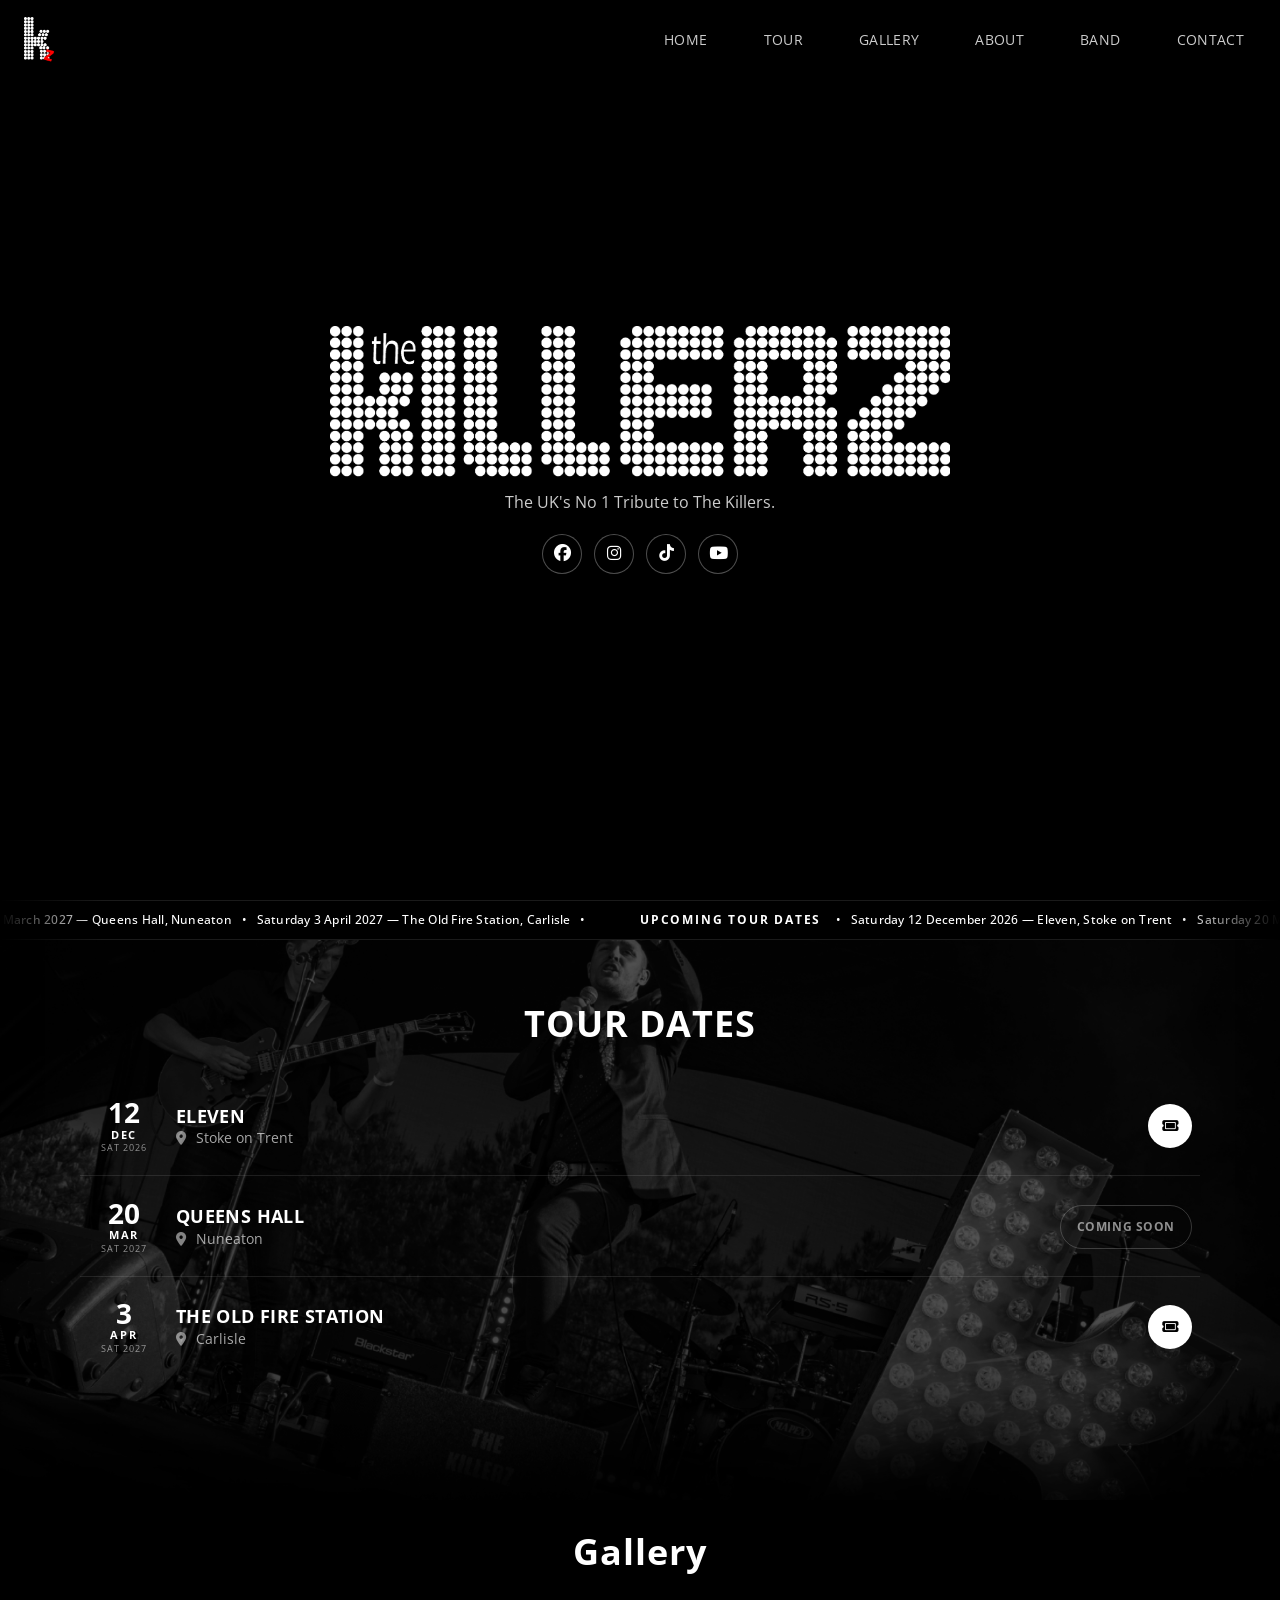
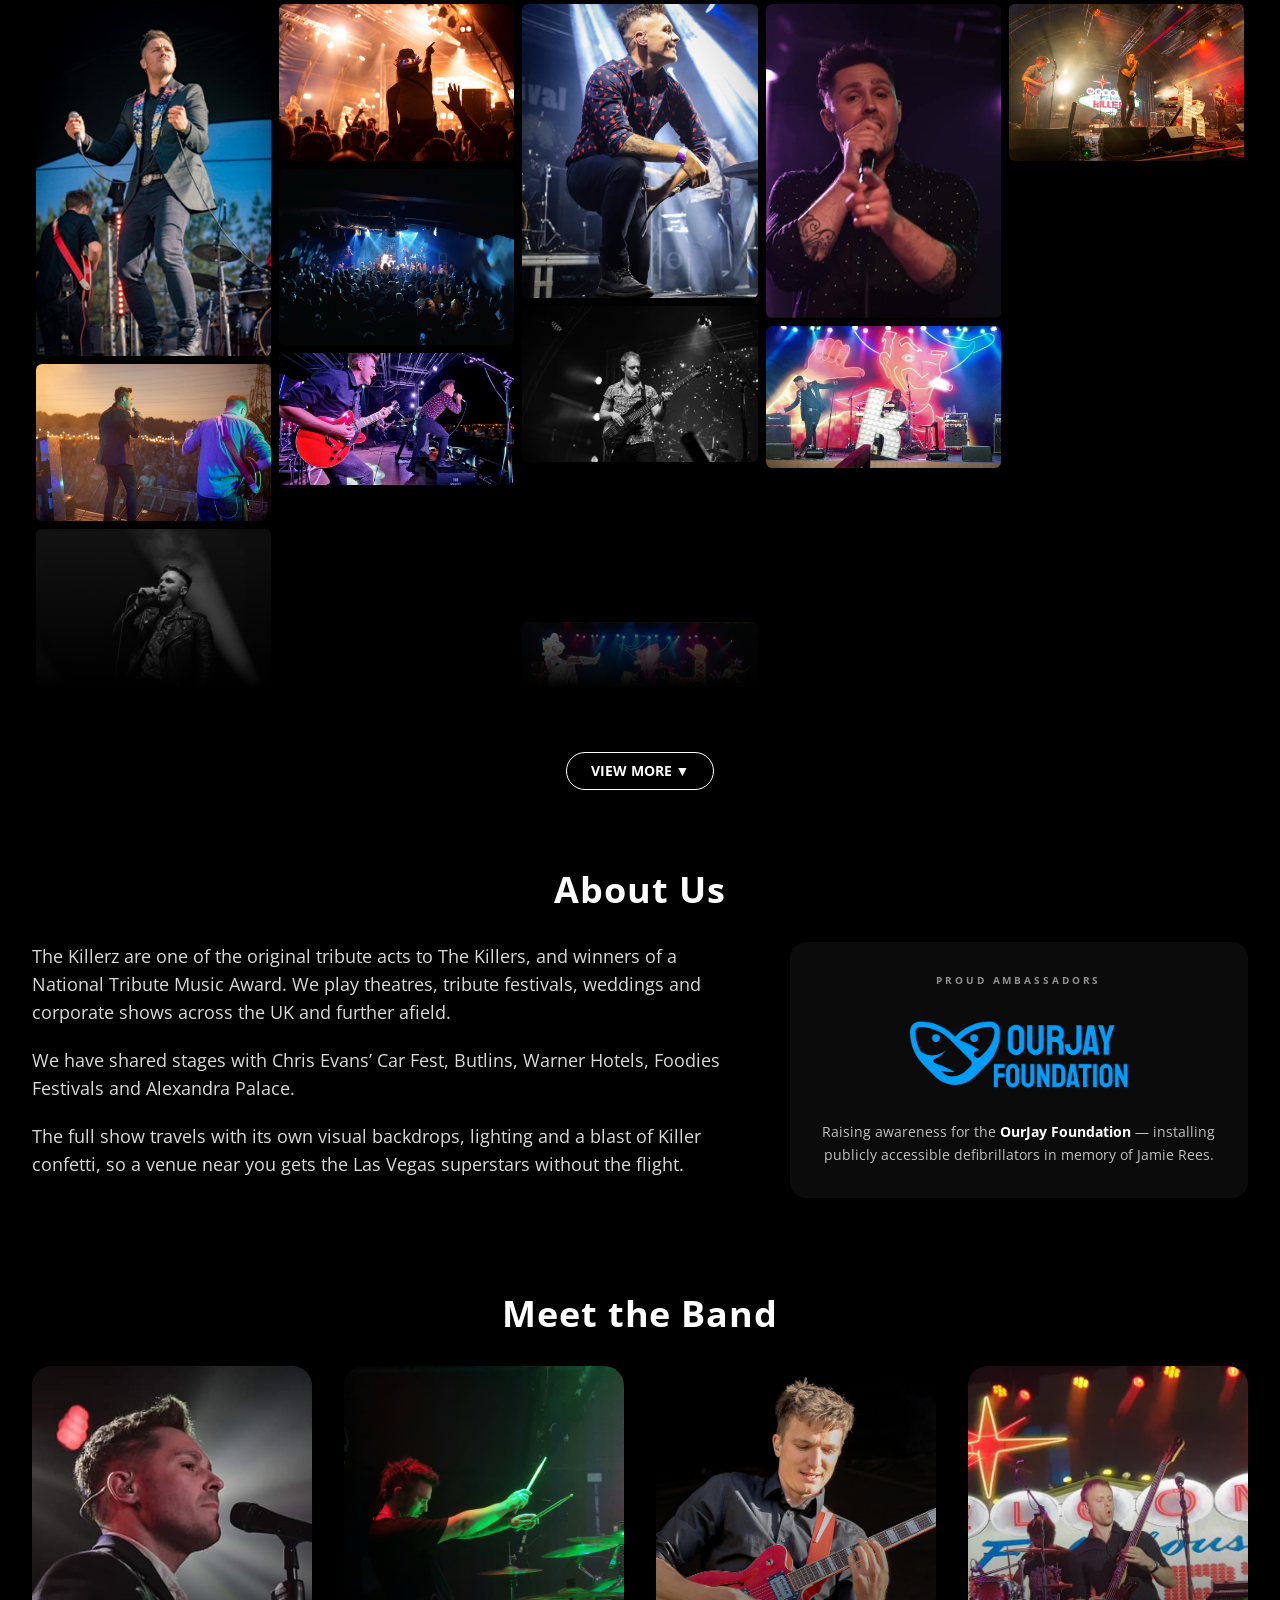
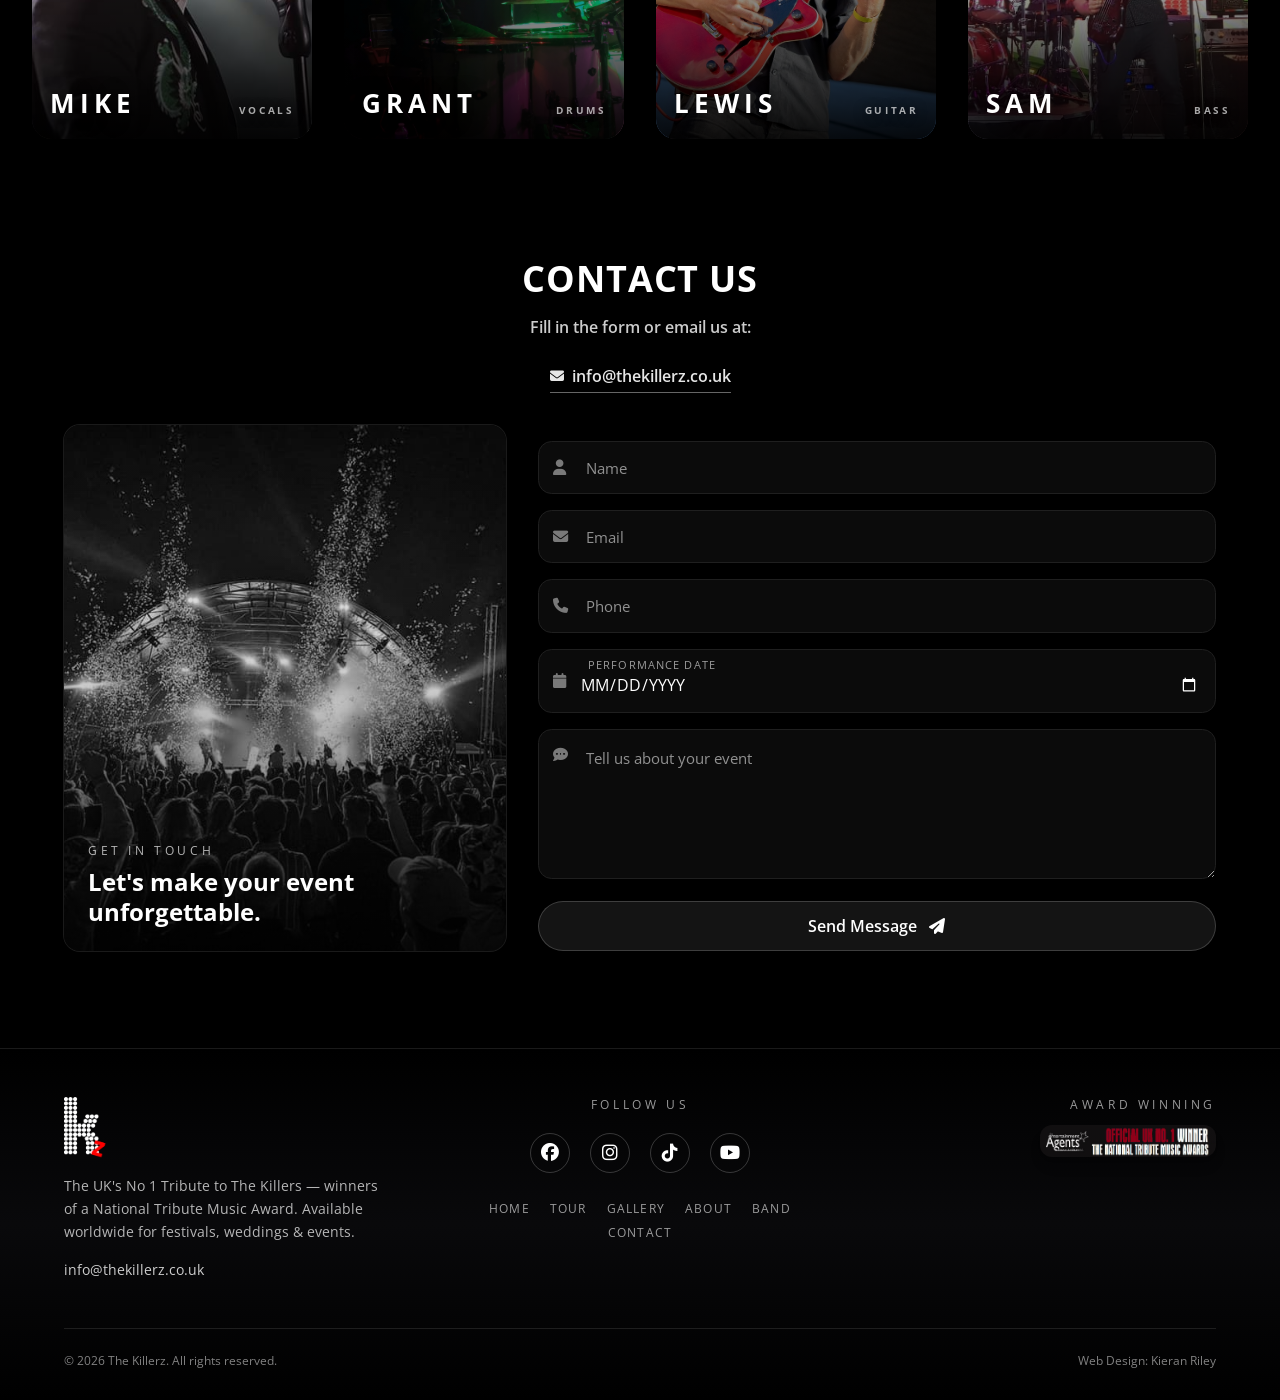
<file: index.html>
<!DOCTYPE html>
<html lang="en">
    <head>
        <meta charset="utf-8">
        <meta http-equiv="X-UA-Compatible" content="IE=edge,chrome=1">
        <title>The Killerz - The UK's No 1 Tribute to The Killers</title>
        <meta name="robots" content="index"/>
        <meta name="viewport" content="width=device-width, initial-scale=1.0">
        <meta name="description" content="The Killerz - The UK's No 1 Tribute to The Killers" />
        <meta name="keywords" content="killerz, killers, thekillerz, thekillers, kopycat, kopycats, the kopycat killers, kopycat killers, fillers, the fillers, tribute, killers tribute, tribute band, the killerz, copycat, killers band, function band, wedding band, festival, for hire, tribute band uk, uk band, fake festival, tribfest, top tribute bands, fillers band, tribute singers, party band, world leading, tour, upcoming dates, gigs, agency band, hire, band hire, band promo, promo video, tribute acts management, the victims, victims" />
        <meta name="author" content="The Killerz - The UK's No 1 Tribute to The Killers" />
        <link rel="canonical" href="https://www.thekillerz.co.uk/" />

        <meta property="og:type" content="website" />
        <meta property="og:site_name" content="The Killerz" />
        <meta property="og:title" content="The Killerz - The UK's No 1 Tribute to The Killers" />
        <meta property="og:description" content="Award-winning tribute to The Killers. See upcoming tour dates and book the band for festivals, weddings and events." />
        <meta property="og:url" content="https://www.thekillerz.co.uk/" />
        <meta property="og:image" content="https://www.thekillerz.co.uk/images/band-shot.jpg" />
        <meta property="og:image:alt" content="The Killerz on stage" />
        <meta name="twitter:card" content="summary_large_image" />

        <link rel="shortcut icon" href="images/kz.ico">
        <link rel="stylesheet" href="https://fonts.googleapis.com/css2?family=Open+Sans:wght@300;400;600;700&display=swap">
        <link rel="stylesheet" href="https://cdnjs.cloudflare.com/ajax/libs/font-awesome/6.5.0/css/all.min.css">
        <link rel="stylesheet" type="text/css" href="tailwind.css?v=20260802" />
        <link rel="stylesheet" type="text/css" href="style.css?v=20260802" />
    </head>
    <body class="bg-black text-white font-sans antialiased overflow-x-hidden">

        <header class="header fixed top-0 left-0 w-full z-[999] transition-colors duration-700">
            <div class="max-w-7xl mx-auto px-4 sm:px-6 h-16 md:h-20 flex items-center">
                <nav class="nav flex items-center justify-between w-full">
                    <a href="index.html" class="logo flex items-center">
                        <img src="images/logo-z.png" alt="The Killerz - The UK's No 1 Tribute to The Killers" class="w-8 h-auto">
                    </a>

                    <button type="button" class="span lg:hidden text-white text-3xl relative z-[1500]" aria-label="Open menu" aria-expanded="false" aria-controls="nav-list">
                        <i class="fa fa-bars"></i>
                        <i class="fa fa-times"></i>
                    </button>

                    <ul id="nav-list" class="nav-list fixed top-0 left-0 w-full h-screen bg-black flex flex-col items-center justify-center z-[1400] lg:static lg:flex-row lg:items-center lg:justify-end lg:gap-8 lg:h-auto lg:w-auto lg:bg-transparent lg:translate-x-0 lg:opacity-100">
                        <li class="nav-item">
                            <a href="#home" class="nav-link block uppercase tracking-widest font-bold text-2xl lg:text-sm lg:font-normal lg:tracking-wide px-3 py-2 text-white/80 hover:text-white transition-colors">HOME</a>
                        </li>
                        <li class="nav-item">
                            <a href="#tour" class="nav-link block uppercase tracking-widest font-bold text-2xl lg:text-sm lg:font-normal lg:tracking-wide px-3 py-2 text-white/80 hover:text-white transition-colors">TOUR</a>
                        </li>
                        <li class="nav-item">
                            <a href="#gallery" class="nav-link block uppercase tracking-widest font-bold text-2xl lg:text-sm lg:font-normal lg:tracking-wide px-3 py-2 text-white/80 hover:text-white transition-colors">GALLERY</a>
                        </li>
                        <li class="nav-item">
                            <a href="#about" class="nav-link block uppercase tracking-widest font-bold text-2xl lg:text-sm lg:font-normal lg:tracking-wide px-3 py-2 text-white/80 hover:text-white transition-colors">ABOUT</a>
                        </li>
                        <li class="nav-item">
                            <a href="#band" class="nav-link block uppercase tracking-widest font-bold text-2xl lg:text-sm lg:font-normal lg:tracking-wide px-3 py-2 text-white/80 hover:text-white transition-colors">BAND</a>
                        </li>
                        <li class="nav-item">
                            <a href="#contact" class="nav-link block uppercase tracking-widest font-bold text-2xl lg:text-sm lg:font-normal lg:tracking-wide px-3 py-2 text-white/80 hover:text-white transition-colors">CONTACT</a>
                        </li>
                    </ul>
                </nav>
            </div>
        </header>

        <main id="home">
            <ul class="slideshow">
                <li></li>
                <li></li>
                <li></li>
                <li></li>
                <li></li>
                <li></li>
                <li></li>
                <li></li>
            </ul>

            <section class="hero relative w-full h-screen flex flex-col items-center justify-center text-center z-0 overflow-hidden">
                <div class="hero-overlay absolute inset-0 z-[1]"></div>

                <div class="max-w-7xl mx-auto px-4 sm:px-6 w-full relative z-[2]">
                    <div class="main-heading mx-auto w-full">
                        <img id="logo" src="images/Killerz logo Backdrop Banner 1.png"
                            alt="The Killerz - The UK's No 1 Tribute to The Killers"
                            class="max-w-[620px] w-full h-auto mx-auto">
                        <h1 hidden>The Killerz - The UK's No 1 Tribute to The Killers</h1>
                    </div>
                    <p class="hero-tagline text-xs sm:text-sm md:text-base text-white/80 mt-3 max-w-2xl mx-auto">
                        The UK's No 1 Tribute to The Killers.
                    </p>

                    <div class="hero-socials flex justify-center gap-3 mt-5">
                        <a href="https://www.facebook.com/killerstribute/" target="_blank" aria-label="Facebook" class="hero-social">
                            <i class="fa-brands fa-facebook" aria-hidden="true"></i>
                        </a>
                        <a href="https://www.instagram.com/killerstribute/" target="_blank" aria-label="Instagram" class="hero-social">
                            <i class="fa-brands fa-instagram" aria-hidden="true"></i>
                        </a>
                        <a href="https://www.tiktok.com/@killerstribute" target="_blank" aria-label="TikTok" class="hero-social">
                            <i class="fa-brands fa-tiktok" aria-hidden="true"></i>
                        </a>
                        <a href="https://www.youtube.com/channel/UCoEnQkjtg8qYyPMfEy3j0LQ" target="_blank" aria-label="YouTube" class="hero-social">
                            <i class="fa-brands fa-youtube" aria-hidden="true"></i>
                        </a>
                    </div>
                </div>

            </section>

            <section class="marquee bg-black text-white text-xs border-y border-white/10 sticky top-16 md:top-20 z-[109] overflow-hidden flex items-center justify-center h-10" id="marquee">
                <div class="marquee-track">
                    <div class="marquee-content" id="marquee-text"></div>
                    <div class="marquee-content" id="marquee-text-clone" aria-hidden="true"></div>
                </div>
            </section>

            <section class="section-tour reveal relative w-full py-12 md:py-16 text-center" id="tour">
                <div class="container-tour relative z-10 max-w-[150rem] w-full md:w-[95%] mx-auto px-4">
                    <h2 class="section-head reveal text-center mb-8">
                        <span class="heading block text-3xl md:text-4xl font-bold tracking-wide">TOUR DATES</span>
                    </h2>

                    <div class="gig-grid" id="gig-table"></div>
                </div>
            </section>

            <section class="section-gallery reveal w-full bg-black relative" id="gallery">
                <div class="gallery-clip relative">
                <div class="gallery w-[95%] mx-auto overflow-hidden" style="height: 820px;">
                    <h2 class="section-head reveal text-center mb-8 pt-8">
                        <span class="heading block text-3xl md:text-4xl font-bold tracking-wide">Gallery</span>
                    </h2>
                    <div class="row columns-2 sm:columns-3 lg:columns-4 xl:columns-5 gap-2 px-1">
                        <a class="example-image-link block mb-2 break-inside-avoid" href="images/JCP01188.png" data-lightbox="gallery-set" data-title="<a href='https://www.jamieparrphotography.com/' target='_blank'> Jamie Parr Photography</a>">
                            <img class="gall-img w-full rounded-md" src="images/thumbs/JCP01188.jpg" alt="The Killerz - The UK's No 1 Tribute to The Killers" loading="lazy" decoding="async">
                        </a>
                        <a class="example-image-link block mb-2 break-inside-avoid" href="images/m+l.jpg" data-lightbox="gallery-set" data-title="The Killerz - The UK's No 1 Tribute to The Killers">
                            <img class="gall-img w-full rounded-md" src="images/thumbs/m+l.jpg" alt="The Killerz - The UK's No 1 Tribute to The Killers" loading="lazy" decoding="async">
                        </a>
                        <a class="example-image-link block mb-2 break-inside-avoid" href="images/mike (1).jpg" data-lightbox="gallery-set" data-title="The Killerz - The UK's No 1 Tribute to The Killers">
                            <img class="gall-img w-full rounded-md" src="images/thumbs/mike (1).jpg" alt="The Killerz - The UK's No 1 Tribute to The Killers" loading="lazy" decoding="async">
                        </a>
                        <a class="example-image-link block mb-2 break-inside-avoid" href="images/Killerz - Matt Higgs-4897.jpg" data-lightbox="gallery-set" data-title="<a href='https://www.matthiggsphotography.co.uk' target='_blank'>Matt Higgs Photography</a>">
                            <img class="gall-img w-full rounded-md" src="images/thumbs/Killerz - Matt Higgs-4897.jpg" alt="The Killerz - The UK's No 1 Tribute to The Killers" loading="lazy" decoding="async">
                        </a>
                        <a class="example-image-link block mb-2 break-inside-avoid" href="images/sam-lewis.jpg" data-lightbox="gallery-set" data-title="The Killerz - The UK's No 1 Tribute to The Killers">
                            <img class="gall-img w-full rounded-md" src="images/thumbs/sam-lewis.jpg" alt="The Killerz - The UK's No 1 Tribute to The Killers" loading="lazy" decoding="async">
                        </a>
                        <a class="example-image-link block mb-2 break-inside-avoid" href="images/las vegas.jpg" data-lightbox="gallery-set" data-title="The Killerz - The UK's No 1 Tribute to The Killers">
                            <img class="gall-img w-full rounded-md" src="images/thumbs/las vegas.jpg" alt="The Killerz - The UK's No 1 Tribute to The Killers" loading="lazy" decoding="async">
                        </a>
                        <a class="example-image-link block mb-2 break-inside-avoid" href="images/mike3.jpg" data-lightbox="gallery-set" data-title="The Killerz - The UK's No 1 Tribute to The Killers">
                            <img class="gall-img w-full rounded-md" src="images/thumbs/mike3.jpg" alt="The Killerz - The UK's No 1 Tribute to The Killers" loading="lazy" decoding="async">
                        </a>
                        <a class="example-image-link block mb-2 break-inside-avoid" href="images/JCP01027.jpg" data-lightbox="gallery-set" data-title="<a href='https://www.jamieparrphotography.com/' target='_blank'> Jamie Parr Photography</a>">
                            <img class="gall-img w-full rounded-md" src="images/thumbs/JCP01027.jpg" alt="The Killerz - The UK's No 1 Tribute to The Killers" loading="lazy" decoding="async">
                        </a>
                        <a class="example-image-link block mb-2 break-inside-avoid" href="images/dan.jpg" data-lightbox="gallery-set" data-title="The Killerz - The UK's No 1 Tribute to The Killers">
                            <img class="gall-img w-full rounded-md" src="images/thumbs/dan.jpg" alt="The Killerz - The UK's No 1 Tribute to The Killers" loading="lazy" decoding="async">
                        </a>
                        <a class="example-image-link block mb-2 break-inside-avoid" href="images/crowd-shot.jpg" data-lightbox="gallery-set" data-title="<a href='https://www.matthiggsphotography.co.uk' target='_blank'>Matt Higgs Photography</a>">
                            <img class="gall-img w-full rounded-md" src="images/thumbs/crowd-shot.jpg" alt="The Killerz - The UK's No 1 Tribute to The Killers" loading="lazy" decoding="async">
                        </a>
                        <a class="example-image-link block mb-2 break-inside-avoid" href="images/queenshall.jpg" data-lightbox="gallery-set" data-title="The Killerz - The UK's No 1 Tribute to The Killers">
                            <img class="gall-img w-full rounded-md" src="images/thumbs/queenshall.jpg" alt="The Killerz - The UK's No 1 Tribute to The Killers" loading="lazy" decoding="async">
                        </a>
                        <a class="example-image-link block mb-2 break-inside-avoid" href="images/mike+lewis.jpg" data-lightbox="gallery-set" data-title="The Killerz - The UK's No 1 Tribute to The Killers">
                            <img class="gall-img w-full rounded-md" src="images/thumbs/mike+lewis.jpg" alt="The Killerz - The UK's No 1 Tribute to The Killers" loading="lazy" decoding="async">
                        </a>
                        <a class="example-image-link block mb-2 break-inside-avoid" href="images/confetti-todd.jpg" data-lightbox="gallery-set" data-title="The Killerz - The UK's No 1 Tribute to The Killers">
                            <img class="gall-img w-full rounded-md" src="images/thumbs/confetti-todd.jpg" alt="The Killerz - The UK's No 1 Tribute to The Killers" loading="lazy" decoding="async">
                        </a>
                        <a class="example-image-link block mb-2 break-inside-avoid" href="images/sam2.jpg" data-lightbox="gallery-set" data-title="The Killerz - The UK's No 1 Tribute to The Killers">
                            <img class="gall-img w-full rounded-md" src="images/thumbs/sam2.jpg" alt="The Killerz - The UK's No 1 Tribute to The Killers" loading="lazy" decoding="async">
                        </a>
                        <a class="example-image-link block mb-2 break-inside-avoid" href="images/people.png" data-lightbox="gallery-set" data-title="The Killerz - The UK's No 1 Tribute to The Killers">
                            <img class="gall-img w-full rounded-md" src="images/thumbs/people.jpg" alt="The Killerz - The UK's No 1 Tribute to The Killers" loading="lazy" decoding="async">
                        </a>
                        <a class="example-image-link block mb-2 break-inside-avoid" href="images/mikefist.jpg" data-lightbox="gallery-set" data-title="The Killerz - The UK's No 1 Tribute to The Killers">
                            <img class="gall-img w-full rounded-md" src="images/thumbs/mikefist.jpg" alt="The Killerz - The UK's No 1 Tribute to The Killers" loading="lazy" decoding="async">
                        </a>
                        <a class="example-image-link block mb-2 break-inside-avoid" href="images/mike-crowd.jpg" data-lightbox="gallery-set" data-title="<a href='https://www.instagram.com/_biancavalentine/' target='_blank'>Bianca Valentine Photography</a>">
                            <img class="gall-img w-full rounded-md" src="images/thumbs/mike-crowd.jpg" alt="The Killerz - The UK's No 1 Tribute to The Killers" loading="lazy" decoding="async">
                        </a>
                        <a class="example-image-link block mb-2 break-inside-avoid" href="images/flamingo.jpg" data-lightbox="gallery-set" data-title="The Killerz - The UK's No 1 Tribute to The Killers">
                            <img class="gall-img w-full rounded-md" src="images/thumbs/flamingo.jpg" alt="The Killerz - The UK's No 1 Tribute to The Killers" loading="lazy" decoding="async">
                        </a>
                        <a class="example-image-link block mb-2 break-inside-avoid" href="images/mike.jpg" data-lightbox="gallery-set" data-title="The Killerz - The UK's No 1 Tribute to The Killers">
                            <img class="gall-img w-full rounded-md" src="images/thumbs/mike.jpg" alt="The Killerz - The UK's No 1 Tribute to The Killers" loading="lazy" decoding="async">
                        </a>
                        <a class="example-image-link block mb-2 break-inside-avoid" href="images/The_Killerz_BPhotography_July_2022-4.jpg" data-lightbox="gallery-set" data-title="<a href='https://www.instagram.com/_biancavalentine/' target='_blank'>Bianca Valentine Photography</a>">
                            <img class="gall-img w-full rounded-md" src="images/thumbs/The_Killerz_BPhotography_July_2022-4.jpg" alt="The Killerz - The UK's No 1 Tribute to The Killers" loading="lazy" decoding="async">
                        </a>
                        <a class="example-image-link block mb-2 break-inside-avoid" href="images/confett.jpg" data-lightbox="gallery-set" data-title="The Killerz - The UK's No 1 Tribute to The Killers">
                            <img class="gall-img w-full rounded-md" src="images/thumbs/confett.jpg" alt="The Killerz - The UK's No 1 Tribute to The Killers" loading="lazy" decoding="async">
                        </a>
                        <a class="example-image-link block mb-2 break-inside-avoid" href="images/studley2.jpg" data-lightbox="gallery-set" data-title="The Killerz - The UK's No 1 Tribute to The Killers">
                            <img class="gall-img w-full rounded-md" src="images/thumbs/studley2.jpg" alt="The Killerz - The UK's No 1 Tribute to The Killers" loading="lazy" decoding="async">
                        </a>
                        <a class="example-image-link block mb-2 break-inside-avoid" href="images/sam.jpg" data-lightbox="gallery-set" data-title="The Killerz - The UK's No 1 Tribute to The Killers">
                            <img class="gall-img w-full rounded-md" src="images/thumbs/sam.jpg" alt="The Killerz - The UK's No 1 Tribute to The Killers" loading="lazy" decoding="async">
                        </a>
                        <a class="example-image-link block mb-2 break-inside-avoid" href="images/Killerz - Matt Higgs-1118.jpg" data-lightbox="gallery-set" data-title="<a href='https://www.matthiggsphotography.co.uk' target='_blank'>Matt Higgs Photography</a>">
                            <img class="gall-img w-full rounded-md" src="images/thumbs/Killerz - Matt Higgs-1118.jpg" alt="The Killerz - The UK's No 1 Tribute to The Killers" loading="lazy" decoding="async">
                        </a>
                        <a class="example-image-link block mb-2 break-inside-avoid" href="images/JCP00982.png" data-lightbox="gallery-set" data-title="The Killerz - The UK's No 1 Tribute to The Killers">
                            <img class="gall-img w-full rounded-md" src="images/thumbs/JCP00982.jpg" alt="The Killerz - The UK's No 1 Tribute to The Killers" loading="lazy" decoding="async">
                        </a>
                        <a class="example-image-link block mb-2 break-inside-avoid" href="images/studley3.jpg" data-lightbox="gallery-set" data-title="The Killerz - The UK's No 1 Tribute to The Killers">
                            <img class="gall-img w-full rounded-md" src="images/thumbs/studley3.jpg" alt="The Killerz - The UK's No 1 Tribute to The Killers" loading="lazy" decoding="async">
                        </a>
                        <a class="example-image-link block mb-2 break-inside-avoid" href="images/wrexham.jpg" data-lightbox="gallery-set" data-title="The Killerz - The UK's No 1 Tribute to The Killers">
                            <img class="gall-img w-full rounded-md" src="images/thumbs/wrexham.jpg" alt="The Killerz - The UK's No 1 Tribute to The Killers" loading="lazy" decoding="async">
                        </a>
                        <a class="example-image-link block mb-2 break-inside-avoid" href="images/mike1.jpg" data-lightbox="gallery-set" data-title="The Killerz - The UK's No 1 Tribute to The Killers">
                            <img class="gall-img w-full rounded-md" src="images/thumbs/mike1.jpg" alt="The Killerz - The UK's No 1 Tribute to The Killers" loading="lazy" decoding="async">
                        </a>
                        <a class="example-image-link block mb-2 break-inside-avoid" href="images/man.jpg" data-lightbox="gallery-set" data-title="The Killerz - The UK's No 1 Tribute to The Killers">
                            <img class="gall-img w-full rounded-md" src="images/thumbs/man.jpg" alt="The Killerz - The UK's No 1 Tribute to The Killers" loading="lazy" decoding="async">
                        </a>
                        <a class="example-image-link block mb-2 break-inside-avoid" href="images/somerset.jpg" data-lightbox="gallery-set" data-title="The Killerz - The UK's No 1 Tribute to The Killers">
                            <img class="gall-img w-full rounded-md" src="images/thumbs/somerset.jpg" alt="The Killerz - The UK's No 1 Tribute to The Killers" loading="lazy" decoding="async">
                        </a>
                        <a class="example-image-link block mb-2 break-inside-avoid" href="images/lewis-guitar.jpg" data-lightbox="gallery-set" data-title="The Killerz - The UK's No 1 Tribute to The Killers">
                            <img class="gall-img w-full rounded-md" src="images/thumbs/lewis-guitar.jpg" alt="The Killerz - The UK's No 1 Tribute to The Killers" loading="lazy" decoding="async">
                        </a>
                        <a class="example-image-link block mb-2 break-inside-avoid" href="images/dan1.png" data-lightbox="gallery-set" data-title="The Killerz - The UK's No 1 Tribute to The Killers">
                            <img class="gall-img w-full rounded-md" src="images/thumbs/dan1.jpg" alt="The Killerz - The UK's No 1 Tribute to The Killers" loading="lazy" decoding="async">
                        </a>
                        <a class="example-image-link block mb-2 break-inside-avoid" href="images/sam3.jpg" data-lightbox="gallery-set" data-title="The Killerz - The UK's No 1 Tribute to The Killers">
                            <img class="gall-img w-full rounded-md" src="images/thumbs/sam3.jpg" alt="The Killerz - The UK's No 1 Tribute to The Killers" loading="lazy" decoding="async">
                        </a>
                        <a class="example-image-link block mb-2 break-inside-avoid" href="images/spaceman.jpg" data-lightbox="gallery-set" data-title="The Killerz - The UK's No 1 Tribute to The Killers">
                            <img class="gall-img w-full rounded-md" src="images/thumbs/spaceman.jpg" alt="The Killerz - The UK's No 1 Tribute to The Killers" loading="lazy" decoding="async">
                        </a>
                        <a class="example-image-link block mb-2 break-inside-avoid" href="images/confett2.jpg" data-lightbox="gallery-set" data-title="The Killerz - The UK's No 1 Tribute to The Killers">
                            <img class="gall-img w-full rounded-md" src="images/thumbs/confett2.jpg" alt="The Killerz - The UK's No 1 Tribute to The Killers" loading="lazy" decoding="async">
                        </a>
                        <a class="example-image-link block mb-2 break-inside-avoid" href="images/mike-spaceman2.jpg" data-lightbox="gallery-set" data-title="<a href='https://www.jamieparrphotography.com/' target='_blank'> Jamie Parr Photography</a>">
                            <img class="gall-img w-full rounded-md" src="images/thumbs/mike-spaceman2.jpg" alt="The Killerz - The UK's No 1 Tribute to The Killers" loading="lazy" decoding="async">
                        </a>
                        <a class="example-image-link block mb-2 break-inside-avoid" href="images/band-shot.jpg" data-lightbox="gallery-set" data-title="<a href='https://www.instagram.com/_biancavalentine/' target='_blank'>Bianca Valentine Photography</a>">
                            <img class="gall-img w-full rounded-md" src="images/thumbs/band-shot.jpg" alt="The Killerz - The UK's No 1 Tribute to The Killers" loading="lazy" decoding="async">
                        </a>
                        <a class="example-image-link block mb-2 break-inside-avoid" href="images/band-red.jpg" data-lightbox="gallery-set" data-title="The Killerz - The UK's No 1 Tribute to The Killers">
                            <img class="gall-img w-full rounded-md" src="images/thumbs/band-red.jpg" alt="The Killerz - The UK's No 1 Tribute to The Killers" loading="lazy" decoding="async">
                        </a>
                        <a class="example-image-link block mb-2 break-inside-avoid" href="images/band2.jpg" data-lightbox="gallery-set" data-title="The Killerz - The UK's No 1 Tribute to The Killers">
                            <img class="gall-img w-full rounded-md" src="images/thumbs/band2.jpg" alt="The Killerz - The UK's No 1 Tribute to The Killers" loading="lazy" decoding="async">
                        </a>
                        <a class="example-image-link block mb-2 break-inside-avoid" href="images/Grant.jpg" data-lightbox="gallery-set" data-title="The Killerz - The UK's No 1 Tribute to The Killers">
                            <img class="gall-img w-full rounded-md" src="images/thumbs/Grant.jpg" alt="The Killerz - The UK's No 1 Tribute to The Killers" loading="lazy" decoding="async">
                        </a>
                        <a class="example-image-link block mb-2 break-inside-avoid" href="images/carfest.jpg" data-lightbox="gallery-set" data-title="The Killerz - The UK's No 1 Tribute to The Killers">
                            <img class="gall-img w-full rounded-md" src="images/thumbs/carfest.jpg" alt="The Killerz - The UK's No 1 Tribute to The Killers" loading="lazy" decoding="async">
                        </a>
                        <a class="example-image-link block mb-2 break-inside-avoid" href="images/sam-purple.jpg" data-lightbox="gallery-set" data-title="The Killerz - The UK's No 1 Tribute to The Killers">
                            <img class="gall-img w-full rounded-md" src="images/thumbs/sam-purple.jpg" alt="The Killerz - The UK's No 1 Tribute to The Killers" loading="lazy" decoding="async">
                        </a>
                        <a class="example-image-link block mb-2 break-inside-avoid" href="images/visual.jpg" data-lightbox="gallery-set" data-title="The Killerz - The UK's No 1 Tribute to The Killers">
                            <img class="gall-img w-full rounded-md" src="images/thumbs/visual.jpg" alt="The Killerz - The UK's No 1 Tribute to The Killers" loading="lazy" decoding="async">
                        </a>
                    </div>
                </div>
                    <div class="gallery-fade" id="gallery-fade" aria-hidden="true"></div>
                </div>

                <div class="btn-container w-full text-center pt-8">
                    <button id="view-more-btn" class="bg-transparent text-white border border-white rounded-full px-6 py-2 text-sm font-bold cursor-pointer transition hover:bg-white hover:text-black">
                        VIEW MORE &#x25BC;
                    </button>
                </div>
            </section>

            <section class="section-about reveal pt-16 md:pt-20 pb-10 px-4 md:px-8" id="about">
                <div class="max-w-7xl mx-auto">
                    <h2 class="section-head reveal text-center mb-8">
                        <span class="heading block text-3xl md:text-4xl font-bold tracking-wide">About Us</span>
                    </h2>

                    <div class="grid grid-cols-1 lg:grid-cols-5 gap-8 lg:gap-12 items-start">
                        <div class="about-copy reveal lg:col-span-3 space-y-5 text-base md:text-lg leading-relaxed text-white/85 text-center lg:text-left">
                            <p>
                                The Killerz are one of the original tribute acts to The Killers, and winners of a National Tribute Music Award.
                                We play theatres, tribute festivals, weddings and corporate shows across the UK and further afield.
                            </p>
                            <p>
                                We have shared stages with Chris Evans&rsquo; Car Fest, Butlins, Warner Hotels, Foodies Festivals and Alexandra Palace.
                            </p>
                            <p>
                                The full show travels with its own visual backdrops, lighting and a blast of Killer confetti, so a venue near
                                you gets the Las Vegas superstars without the flight.
                            </p>
                        </div>

                        <a href="https://www.ourjay.org.uk/" target="_blank" rel="noopener" class="ourjay-card reveal lg:col-span-2">
                            <span class="ourjay-card__tag">Proud Ambassadors</span>
                            <div class="ourjay-card__logo-wrap">
                                <img src="images/ourjay-logo.png" alt="OurJay Foundation" class="ourjay-card__logo">
                            </div>
                            <p class="ourjay-card__intro">
                                Raising awareness for the <strong>OurJay Foundation</strong> &mdash; installing publicly accessible defibrillators in memory of Jamie Rees.
                            </p>
                        </a>
                    </div>
                </div>
            </section>

            <section class="section-meet reveal pt-10 md:pt-14 pb-14 md:pb-16 px-4 md:px-8" id="band">
                <div class="max-w-7xl mx-auto">
                    <h2 class="section-head reveal text-center mb-8">
                        <span class="heading block text-3xl md:text-4xl font-bold tracking-wide">Meet the Band</span>
                    </h2>

                    <div class="reveal-stagger band-grid">
                        <article class="band-card" id="mike">
                            <div class="band-card__media">
                                <img src="images/mike3.jpg" alt="Mike" class="band-card__img">
                                <div class="band-card__gradient"></div>
                                <h3 class="band-card__name">MIKE</h3>
                                <span class="band-card__role">Vocals</span>
                            </div>
                            <div class="band-card__body">
                                <p class="band-card__bio">
                                    Mike started off singing musical theatre and contemporary music, going on to pass all of his grades with a distinction.
                                    He was part of various bands and solo projects before becoming the deputy to the lead singer for The Killerz. He went on
                                    to take over the role fully and has been the lead vocalist of the band for over 10 years.
                                </p>
                            </div>
                        </article>

                        <article class="band-card" id="grant">
                            <div class="band-card__media">
                                <img src="images/Grant.jpg" alt="Grant" class="band-card__img">
                                <div class="band-card__gradient"></div>
                                <h3 class="band-card__name">GRANT</h3>
                                <span class="band-card__role">Drums</span>
                            </div>
                            <div class="band-card__body">
                                <p class="band-card__bio">
                                    Grant first started learning to play the drums at the age of 7, showing a natural talent for it. He went on to study Pop
                                    Music & Music Technology at Wolverhampton University, passing his grade 8 exam. Grant's drumming and musical technical
                                    skills are an integral part of the band.
                                </p>
                            </div>
                        </article>

                        <article class="band-card" id="lewis">
                            <div class="band-card__media">
                                <img src="images/LEWIS2.jpg" alt="Lewis" class="band-card__img">
                                <div class="band-card__gradient"></div>
                                <h3 class="band-card__name">LEWIS</h3>
                                <span class="band-card__role">Guitar</span>
                            </div>
                            <div class="band-card__body">
                                <p class="band-card__bio">
                                    Music runs through Lewis' blood. He learnt saxophone whilst at junior school and keyboard throughout high school, reaching
                                    grade 4. He started learning guitar at 17, even taught for a while by ex Killerz guitarist Paul Humphreys before forming
                                    rock band Speaking in Shadows with Sam.
                                </p>
                            </div>
                        </article>

                        <article class="band-card" id="sam">
                            <div class="band-card__media">
                                <img src="images/sam'.jpg" alt="Sam" class="band-card__img">
                                <div class="band-card__gradient"></div>
                                <h3 class="band-card__name">SAM</h3>
                                <span class="band-card__role">Bass</span>
                            </div>
                            <div class="band-card__body">
                                <p class="band-card__bio">
                                    Sam started playing bass at the age of 13. He studied music at school but has no formal training, instead teaching himself
                                    everything he knows. From 2010 – 2018 he played bass in successful unsigned band Speaking in Shadows with bandmate Lewis.
                                </p>
                            </div>
                        </article>
                    </div>
                </div>
            </section>

            <section class="section-form reveal pt-14 pb-16 px-4 md:px-8" id="contact">
                <div class="max-w-6xl mx-auto">
                    <h2 class="section-head reveal text-center mb-8">
                        <span class="heading inline-block text-3xl md:text-4xl font-bold tracking-wide">CONTACT US</span>
                        <span class="subheading block text-sm md:text-base font-semibold mt-4 text-white/80">
                            Fill in the form or email us at:<br><br>
                            <a href="mailto:info@thekillerz.co.uk?Subject=The%20Killerz,%20Contact%20Form%20Email" target="_top"
                               class="inline-flex items-center gap-2 text-white/90 hover:text-white border-b border-white/40 hover:border-white pb-1 transition-colors text-base">
                                <i class="fa-solid fa-envelope text-sm"></i>
                                info@thekillerz.co.uk
                            </a>
                        </span>
                    </h2>

                    <div class="form grid grid-cols-1 lg:grid-cols-5 gap-6 lg:gap-8 items-stretch">
                        <div class="hidden lg:block lg:col-span-2 relative rounded-2xl overflow-hidden ring-1 ring-white/10">
                            <img src="images/confetti-todd.jpg" class="form-image w-full h-full object-cover grayscale" alt="">
                            <div class="absolute inset-0 bg-gradient-to-t from-black/80 via-black/20 to-transparent"></div>
                            <div class="absolute bottom-0 left-0 right-0 p-6 text-white">
                                <p class="text-xs uppercase tracking-[0.3em] text-white/70 mb-2">Get in touch</p>
                                <h3 class="text-2xl font-bold leading-tight">Let's make your event unforgettable.</h3>
                            </div>
                        </div>

                        <div class="lg:col-span-3">
                            <div class="form-card">
                                <form name="contact" id="form" action="https://formsubmit.co/info@thekillerz.co.uk" method="POST" novalidate class="space-y-4">

                                    <input type="hidden" name="_subject" value="New website enquiry — The Killerz">
                                    <input type="hidden" name="_template" value="table">
                                    <input type="hidden" name="_captcha" value="false">

                                    <div class="ks-field">
                                        <i class="ks-field__icon fa-solid fa-user"></i>
                                        <input id="name" type="text" name="name" required placeholder=" " class="ks-field__input"
                                               autocomplete="name" autocapitalize="words" enterkeyhint="next">
                                        <label for="name" class="ks-field__label">Name</label>
                                    </div>

                                    <div class="ks-field">
                                        <i class="ks-field__icon fa-solid fa-envelope"></i>
                                        <input id="email" type="email" name="email" required placeholder=" " class="ks-field__input"
                                               autocomplete="email" autocapitalize="none" autocorrect="off" spellcheck="false" enterkeyhint="next">
                                        <label for="email" class="ks-field__label">Email</label>
                                    </div>

                                    <div class="ks-field">
                                        <i class="ks-field__icon fa-solid fa-phone"></i>
                                        <input id="phone" type="tel" name="phone" required placeholder=" " class="ks-field__input"
                                               autocomplete="tel" inputmode="tel" enterkeyhint="next">
                                        <label for="phone" class="ks-field__label">Phone</label>
                                    </div>

                                    <div class="ks-field ks-field--date">
                                        <i class="ks-field__icon fa-solid fa-calendar"></i>
                                        <input type="date" id="date" name="date" required class="ks-field__input ks-field__input--date">
                                        <label for="date" class="ks-field__label ks-field__label--static">Performance Date</label>
                                    </div>

                                    <div class="ks-field ks-field--textarea">
                                        <i class="ks-field__icon ks-field__icon--top fa-solid fa-comment-dots"></i>
                                        <textarea id="message" name="message" rows="5" placeholder=" " required class="ks-field__input ks-field__input--textarea"
                                                  enterkeyhint="done"></textarea>
                                        <label for="message" class="ks-field__label">Tell us about your event</label>
                                    </div>

                                    <input type="text" id="nice-try" name="_honey" placeholder="Type Here" tabindex="-1" autocomplete="off" aria-hidden="true">

                                    <button type="submit" class="button-submit group w-full inline-flex items-center justify-center gap-3 font-semibold text-sm sm:text-base px-6 py-3 rounded-full cursor-pointer transition-all duration-300" id="submit_btn">
                                        <span>Send Message</span>
                                        <i class="fa-solid fa-paper-plane transition-transform duration-300 group-hover:translate-x-1"></i>
                                    </button>

                                    <p class="form-error text-sm text-center" id="form-error" role="alert" hidden></p>
                                </form>

                                <div id="success" hidden>
                                    <div class="success flex flex-col items-center text-center py-10">
                                        <i class="fa-solid fa-circle-check text-killerz-cyan text-5xl mb-5"></i>
                                        <h3 class="text-xl font-bold mb-3">Message sent!</h3>
                                        <p class="text-base text-white/80 max-w-sm">Thanks for getting in touch with The Killerz — a member of the team will be in touch as soon as possible.</p>
                                    </div>
                                </div>
                            </div>
                        </div>
                    </div>
                </div>
            </section>

            <footer class="reveal relative bg-gradient-to-b from-black via-zinc-950 to-black border-t border-white/10 pt-12 pb-8 px-4 mt-8">
                <div class="max-w-6xl mx-auto grid grid-cols-1 md:grid-cols-3 gap-10 items-start text-center md:text-left">

                    <div class="flex flex-col items-center md:items-start gap-4">
                        <img src="images/logo-z.png" alt="The Killerz" class="w-11 h-auto">
                        <p class="text-sm text-white/70 max-w-xs leading-relaxed">
                            The UK's No 1 Tribute to The Killers — winners of a National Tribute Music Award. Available worldwide for festivals, weddings &amp; events.
                        </p>
                        <a href="mailto:info@thekillerz.co.uk" class="text-sm text-white/80 hover:text-white transition underline-offset-4 hover:underline">
                            info@thekillerz.co.uk
                        </a>
                    </div>

                    <div class="flex flex-col items-center gap-5">
                        <h3 class="text-xs uppercase tracking-[0.3em] text-white/60">Follow Us</h3>
                        <div class="flex justify-center gap-5">
                            <a href="https://www.facebook.com/killerstribute/" target="_blank" aria-label="Facebook"
                               class="w-10 h-10 flex items-center justify-center rounded-full border border-white/20 hover:border-white hover:bg-white hover:text-black transition-all duration-300">
                                <i class="fa-brands fa-facebook text-lg" aria-hidden="true"></i>
                            </a>
                            <a href="https://www.instagram.com/killerstribute/" target="_blank" aria-label="Instagram"
                               class="w-10 h-10 flex items-center justify-center rounded-full border border-white/20 hover:border-white hover:bg-white hover:text-black transition-all duration-300">
                                <i class="fa-brands fa-instagram text-lg" aria-hidden="true"></i>
                            </a>
                            <a href="https://www.tiktok.com/@killerstribute" target="_blank" aria-label="TikTok"
                               class="w-10 h-10 flex items-center justify-center rounded-full border border-white/20 hover:border-white hover:bg-white hover:text-black transition-all duration-300">
                                <i class="fa-brands fa-tiktok text-lg" aria-hidden="true"></i>
                            </a>
                            <a href="https://www.youtube.com/channel/UCoEnQkjtg8qYyPMfEy3j0LQ" target="_blank" aria-label="YouTube"
                               class="w-10 h-10 flex items-center justify-center rounded-full border border-white/20 hover:border-white hover:bg-white hover:text-black transition-all duration-300">
                                <i class="fa-brands fa-youtube text-lg" aria-hidden="true"></i>
                            </a>
                        </div>
                        <nav class="flex flex-wrap justify-center gap-x-5 gap-y-2 text-xs uppercase tracking-widest text-white/60 pt-2">
                            <a href="#home" class="hover:text-white transition">Home</a>
                            <a href="#tour" class="hover:text-white transition">Tour</a>
                            <a href="#gallery" class="hover:text-white transition">Gallery</a>
                            <a href="#about" class="hover:text-white transition">About</a>
                            <a href="#band" class="hover:text-white transition">Band</a>
                            <a href="#contact" class="hover:text-white transition">Contact</a>
                        </nav>
                    </div>

                    <div class="flex flex-col items-center md:items-end gap-3">
                        <h3 class="text-xs uppercase tracking-[0.3em] text-white/60">Award Winning</h3>
                        <img src="images/winner-banner.png" class="rounded-xl w-36 md:w-44 shadow-lg" alt="National Tribute Music Award Winners">
                    </div>
                </div>

                <div class="max-w-6xl mx-auto mt-12 pt-6 border-t border-white/10 flex flex-col sm:flex-row items-center justify-between gap-3 text-xs text-white/50">
                    <p>&copy; <span id="year"></span> The Killerz. All rights reserved.</p>
                    <p class="credit transition-all hover:text-white/90">
                        Web Design:
                        <a href="https://kieranriley.com" target="_blank" rel="noopener" class="underline-offset-4 hover:underline">
                            Kieran Riley
                        </a>
                    </p>
                </div>
            </footer>
        </main>

        <script src="https://ajax.googleapis.com/ajax/libs/jquery/3.1.0/jquery.min.js"></script>
        <script src="main.js?v=20260802"></script>

    </body>

</html>
</file>
<file: style.css>
/* Custom styles that Tailwind can't easily express.
   Layout/spacing/colour is in index.html via utility classes. */

:root {
    --body: #fff;
    --nav: #000;
    --back-transparent: rgba(0, 0, 0, 0.4);

    /* Stronger than the built-in easings, which feel weak on short UI moves. */
    --ease-out: cubic-bezier(0.23, 1, 0.32, 1);
}

html { scroll-behavior: smooth; }

/* Anchor links used to drop section headings behind the fixed header + ticker. */
section[id], main[id] { scroll-margin-top: 8rem; }

/* The viewer sets `display`, which beats the browser's own [hidden] rule — without
   this the closed overlay sits over the whole page and swallows every click. */
[hidden] { display: none !important; }

/* Auto-hide scrollbar: only visible while scrolling.
   main.js adds .is-scrolling to <html> on scroll, removed ~800ms after idle. */
::-webkit-scrollbar { width: 10px; background: transparent; }
::-webkit-scrollbar-track { background-color: transparent; }
::-webkit-scrollbar-thumb {
    background: rgba(255, 255, 255, 0);
    border-radius: 10px;
    transition: background 0.4s ease;
}
html.is-scrolling::-webkit-scrollbar-thumb {
    background: rgba(255, 255, 255, 0.4);
}
html.is-scrolling::-webkit-scrollbar-thumb:hover {
    background: rgba(255, 255, 255, 0.7);
}
/* Firefox */
html { scrollbar-width: thin; scrollbar-color: transparent transparent; }
html.is-scrolling { scrollbar-color: rgba(255,255,255,0.4) transparent; }

/* --- Header active state on scroll (toggled by main.js) --- */
.header.active {
    background-color: var(--nav);
}

/* Nav hover: a line that wipes in from the left, instead of a solid pill. */
.nav-link {
    position: relative;
    transition: color 200ms ease;
}

.nav-link::after {
    content: '';
    position: absolute;
    left: 1rem;
    right: 1rem;
    bottom: 0.35rem;
    height: 1px;
    background: #00ffff;
    transform: scaleX(0);
    transform-origin: left;
    transition: transform 220ms var(--ease-out);
}

@media (hover: hover) and (pointer: fine) {
    .nav-link:hover::after { transform: scaleX(1); }
}

/* --- Mobile nav menu open/close (toggled by main.js) --- */
.span .fa-times { display: none; }
.nav-menu-open .span .fa-times { display: block; }
.nav-menu-open .span .fa-bars { display: none; }

@media (max-width: 1023px) {
    .nav-list {
        transform: translateX(100vw);
        transition: transform 0.8s ease, opacity 0.8s ease;
        opacity: 0;
    }
    .nav-list li a {
        opacity: 0;
        transform: translateY(40px);
        transition: opacity 1s ease, transform 1s ease;
    }
    .nav-menu-open .nav-list {
        transform: translateX(0);
        opacity: 1;
    }
    .nav-menu-open .nav-list li a {
        opacity: 1;
        transform: translateY(0);
    }
    .nav-menu-open .nav-list li:nth-child(1) a { transition-delay: 0.3s; }
    .nav-menu-open .nav-list li:nth-child(2) a { transition-delay: 0.45s; }
    .nav-menu-open .nav-list li:nth-child(3) a { transition-delay: 0.6s; }
    .nav-menu-open .nav-list li:nth-child(4) a { transition-delay: 0.75s; }
    .nav-menu-open .nav-list li:nth-child(5) a { transition-delay: 0.9s; }
    .nav-menu-open .nav-list li:nth-child(6) a { transition-delay: 1.05s; }
}

/* --- Hero slideshow (full-screen rotating background) --- */
.slideshow {
    --slideshow-cycle: 32s;
    position: absolute;
    inset: 0;
    width: 100%;
    height: 100vh;
    z-index: 0;
    list-style: none;
    margin: 0;
    padding: 0;
}

.slideshow li {
    width: 100%;
    height: 100vh;
    position: absolute;
    top: 0;
    left: 0;
    opacity: 0;
    animation: fade-out var(--slideshow-cycle) linear infinite;
    background: url('images/Killerz - Matt Higgs-1118.jpg') center no-repeat;
    background-size: cover;
    filter: grayscale(1) contrast(1.2);
    will-change: opacity, transform;
}

.slideshow li:nth-child(2) { background-image: url('images/JCP012132.jpg'); animation-delay: 4s; }
.slideshow li:nth-child(3) { background-image: url('images/Killerz - Matt Higgs-1516.jpg'); animation-delay: 8s; }
.slideshow li:nth-child(4) { background-image: url('images/Grant.jpg'); animation-delay: 12s; }
.slideshow li:nth-child(5) { background-image: url('images/Killerz - Matt Higgs-1421.jpg'); animation-delay: 16s; }
.slideshow li:nth-child(6) { background-image: url('images/mike-spaceman.jpg'); animation-delay: 20s; }
.slideshow li:nth-child(7) { background-image: url('images/mike-crowd.jpg'); animation-delay: 24s; }
.slideshow li:nth-child(8) { background-image: url('images/whitwell.jpg'); animation-delay: 28s; }

/* Eight slides, four seconds apart. Each uses the same one-second crossfade. */
@keyframes fade-out {
    0%      { opacity: 0; transform: scale(1); }
    3.125%  { opacity: 1; }
    12.5%   { opacity: 1; }
    15.625% { opacity: 0; transform: scale(1.06); }
    100%    { opacity: 0; transform: scale(1.06); }
}

/* Hero overlay — richer gradient than a flat dim */
.hero-overlay {
    background:
        radial-gradient(ellipse at center, rgba(0,0,0,0.35) 0%, rgba(0,0,0,0.7) 100%),
        linear-gradient(180deg, rgba(0,0,0,0.6) 0%, rgba(0,0,0,0.2) 35%, rgba(0,0,0,0.85) 100%);
}

.main-heading #logo {
    filter: drop-shadow(5px 5px 12px rgba(0, 0, 0, 0.8));
    animation: fadeIn 1.2s ease-out;
}

.hero-tagline {
    animation: fadeIn 1s ease-out 0.5s both;
    text-shadow: 0 2px 12px rgba(0, 0, 0, 0.6);
}
.hero-socials {
    animation: fadeIn 1s ease-out 0.8s both;
}

/* Hero social pills */
.hero-social {
    width: 2.25rem;
    height: 2.25rem;
    border-radius: 999px;
    display: flex;
    align-items: center;
    justify-content: center;
    border: 1px solid rgba(255, 255, 255, 0.3);
    background: rgba(0, 0, 0, 0.45);
    color: #fff;
    font-size: 1.1rem;
    transition: background 0.3s ease, color 0.3s ease, border-color 0.3s ease, transform 0.3s var(--ease-out);
}
.hero-social:hover {
    background: #fff;
    color: #000;
    transform: scale(1.1);
    border-color: #fff;
}
@media (min-width: 768px) {
    .hero-social {
        width: 2.5rem;
        height: 2.5rem;
        font-size: 1.05rem;
    }
}

@keyframes fadeIn {
    0% { opacity: 0; transform: translateY(40px); }
    100% { opacity: 1; transform: translateY(0); }
}

/* --- Tour section background --- */
.section-tour {
    background: url('images/tour-back.png') center no-repeat;
    background-size: cover;
    box-shadow: inset 0px -100px 80px -50px var(--nav);
    min-height: 560px;
}

.section-tour::before {
    content: '';
    position: absolute;
    inset: 0;
    background-color: var(--back-transparent);
    z-index: 0;
}

/* --- Tour gig cards (rendered by main.js) --- */
.gig-grid {
    display: grid;
    grid-template-columns: 1fr;
    gap: 0;
    width: 100%;
    max-width: 56rem;
    margin: 0 auto;
    position: relative;
    z-index: 2;
}

@media (min-width: 1024px) {
    .gig-grid {
        max-width: 72rem;
        gap: 0;
    }
}

.gig-card {
    position: relative;
    display: grid;
    grid-template-columns: 3.75rem minmax(0, 1fr) max-content;
    align-items: center;
    gap: 0.85rem;
    padding: 0.75rem 1rem;
    background: transparent;
    border-radius: 1rem;
    transition: background 0.35s ease;
    text-align: left;
}

/* A straight hairline between rows, drawn separately so the rounded hover
   surface can sit over it without bending the line. */
.gig-card::after {
    content: '';
    position: absolute;
    left: 1rem;
    right: 1rem;
    bottom: 0;
    height: 1px;
    background: rgba(255, 255, 255, 0.1);
}

.gig-card:last-child::after { display: none; }

@media (hover: hover) and (pointer: fine) {
    .gig-card:hover {
        background: rgba(0, 0, 0, 0.55);
    }

    .gig-card:hover .gig-date__day { color: #e10600; }
}

/* No box around the date — a card inside a card was half the clutter. */
.gig-date {
    display: flex;
    flex-direction: column;
    align-items: center;
    justify-content: center;
    min-width: 3.25rem;
    padding: 0.3rem 0.5rem;
    line-height: 1.1;
}

.gig-date__day {
    font-size: 1.35rem;
    font-weight: 700;
    color: #fff;
    line-height: 1;
    transition: color 0.3s ease;
}

.gig-date__month {
    font-size: 0.65rem;
    font-weight: 700;
    letter-spacing: 0.15em;
    text-transform: uppercase;
    color: #fff;
    margin-top: 0.15rem;
}

.gig-date__year {
    font-size: 0.55rem;
    letter-spacing: 0.1em;
    text-transform: uppercase;
    color: rgba(255, 255, 255, 0.55);
    margin-top: 0.2rem;
}

.gig-info {
    min-width: 0;
}

.gig-action {
    display: flex;
    align-items: center;
    justify-content: flex-end;
    min-width: 2.75rem;
}

.gig-venue {
    font-size: 0.95rem;
    font-weight: 700;
    letter-spacing: 0.02em;
    text-transform: uppercase;
    color: #fff;
    margin: 0 0 0.15rem 0;
    line-height: 1.2;
    overflow-wrap: anywhere;
}

.gig-location {
    font-size: 0.78rem;
    color: rgba(255, 255, 255, 0.65);
    margin: 0;
    line-height: 1.35;
    overflow-wrap: anywhere;
}

.gig-cta {
    display: inline-flex;
    align-items: center;
    justify-content: center;
    min-height: 2.75rem;
    padding: 0.5rem 1rem;
    border-radius: 999px;
    font-size: 0.72rem;
    font-weight: 700;
    text-transform: uppercase;
    letter-spacing: 0.05em;
    white-space: nowrap;
    transition: background 0.3s ease, color 0.3s ease, transform 0.3s var(--ease-out), box-shadow 0.3s ease;
}

.gig-cta__sr {
    position: absolute;
    width: 1px;
    height: 1px;
    padding: 0;
    margin: -1px;
    overflow: hidden;
    clip: rect(0, 0, 0, 0);
    white-space: nowrap;
    border: 0;
}

.gig-cta--book {
    width: 2.75rem;
    height: 2.75rem;
    padding: 0;
    border-radius: 50%;
    background: #fff;
    color: #000;
    cursor: pointer;
    font-size: 0.9rem;
}

.gig-cta--book:hover {
    background: #e10600;
    color: #fff;
    transform: scale(1.04);
    box-shadow: 0 0 24px rgba(225, 6, 0, 0.45);
}

.gig-cta--book:active {
    transform: scale(0.97);
    transition-duration: 140ms;
}

.gig-cta--book:focus-visible {
    outline: 2px solid #00ffff;
    outline-offset: 3px;
}

.gig-cta--soon {
    background: transparent;
    color: rgba(255, 255, 255, 0.55);
    border: 1px solid rgba(255, 255, 255, 0.2);
    cursor: default;
}

.gig-cta--soon i { display: none; }

@media (min-width: 640px) {
    .gig-card {
        padding: 0.9rem 1.25rem;
        gap: 1.25rem;
    }
    .gig-venue { font-size: 1.05rem; }
    .gig-location { font-size: 0.85rem; }
}

@media (min-width: 1024px) {
    .gig-card {
        padding: 1rem 1.5rem;
        gap: 1.75rem;
    }
    .gig-date { min-width: 4.5rem; padding: 0.4rem 0.75rem; }
    .gig-date__day { font-size: 1.75rem; }
    .gig-date__month { font-size: 0.7rem; }
    .gig-venue { font-size: 1.15rem; }
}

/* Mobile: reserve the last column for a thumb-sized icon control. */
@media (max-width: 480px) {
    .gig-card {
        grid-template-columns: 3.25rem minmax(0, 1fr) 2.75rem;
        gap: 0.65rem;
        padding: 0.55rem 0.75rem;
    }
    .gig-date { min-width: 3.25rem; padding: 0.35rem 0.5rem; }
    .gig-date__day { font-size: 1.15rem; }
    .gig-date__month { font-size: 0.55rem; }
    .gig-date__year { font-size: 0.5rem; }
    .gig-venue { font-size: 0.9rem; margin-bottom: 0.15rem; }
    .gig-location { font-size: 0.7rem; }
    .gig-cta--soon {
        width: 2.75rem;
        height: 2.75rem;
        padding: 0;
        border-radius: 50%;
    }
    .gig-cta--soon i { display: block; font-size: 0.9rem; }
    .gig-cta__soon-label {
        position: absolute;
        width: 1px;
        height: 1px;
        padding: 0;
        margin: -1px;
        overflow: hidden;
        clip: rect(0, 0, 0, 0);
        white-space: nowrap;
        border: 0;
    }
}

/* Animated reveal for cards on first appearance */
.section-tour.is-visible .gig-card {
    animation: rise 0.55s var(--ease-out) both;
}
.section-tour.is-visible .gig-card:nth-child(1) { animation-delay: 0.04s; }
.section-tour.is-visible .gig-card:nth-child(2) { animation-delay: 0.1s; }
.section-tour.is-visible .gig-card:nth-child(3) { animation-delay: 0.16s; }
.section-tour.is-visible .gig-card:nth-child(4) { animation-delay: 0.22s; }
.section-tour.is-visible .gig-card:nth-child(5) { animation-delay: 0.28s; }
.section-tour.is-visible .gig-card:nth-child(n+6) { animation-delay: 0.34s; }

/* --- Marquee: modern CSS-animated ticker (replaces deprecated <marquee>) --- */
.marquee {
    -webkit-mask-image: linear-gradient(90deg, transparent, #000 8%, #000 92%, transparent);
            mask-image: linear-gradient(90deg, transparent, #000 8%, #000 92%, transparent);
}
.marquee-track {
    display: flex;
    align-items: center;
    width: max-content;
    height: 100%;
    /* ~100px/sec. At 60s it crawled at 46px/sec and read as standing still. */
    animation: marquee-scroll 28s linear infinite;
    line-height: 1;
}
.marquee:hover .marquee-track {
    animation-play-state: paused;
}
.marquee-content {
    display: flex;
    align-items: center;
    white-space: nowrap;
    padding-right: 3rem;
    font-weight: 500;
    letter-spacing: 0.02em;
    line-height: 1.4;
}
.marquee-content strong {
    color: #fff;
    margin-right: 0.5rem;
    text-transform: uppercase;
    letter-spacing: 0.15em;
}
@keyframes marquee-scroll {
    from { transform: translateX(0); }
    to   { transform: translateX(-50%); }
}

/* Sticky on scroll — toggled by main.js.
   Offset comes from the `top-20 md:top-24` utilities so it clears the header. */
.marquee.fixed {
    position: sticky;
    z-index: 109;
}

/* --- Contact form: hide honeypot field off-screen --- */
#nice-try {
    position: absolute !important;
    left: -100000px;
    width: 1px;
    height: 1px;
    opacity: 0;
}

/* --- OurJay Foundation ambassador card (minimal, on-brand) ---
   Their published logo is white-on-transparent, so we present it on a
   dark surface the way they do — clean, no white pill behind it. */
.ourjay-card {
    display: flex;
    flex-direction: column;
    align-items: center;
    text-align: center;
    gap: 1.5rem;
    padding: 2rem 1.5rem;
    border-radius: 1rem;
    background: #0b0b0b;
    transition: background 0.35s ease;
}

@media (hover: hover) and (pointer: fine) {
    .ourjay-card:hover { background: #141414; }
}

.ourjay-card__tag {
    font-size: 0.6rem;
    font-weight: 700;
    letter-spacing: 0.3em;
    text-transform: uppercase;
    color: rgba(255, 255, 255, 0.55);
}

.ourjay-card__logo-wrap {
    display: flex;
    align-items: center;
    justify-content: center;
    width: 100%;
    padding: 0.5rem 0;
}

.ourjay-card__logo {
    max-width: 220px;
    width: 100%;
    height: auto;
    /* Tint the white PNG to OurJay's primary blue */
    filter: brightness(0) saturate(100%) invert(43%) sepia(99%) saturate(1726%) hue-rotate(176deg) brightness(98%) contrast(101%);
}

.ourjay-card__intro {
    margin: 0;
    font-size: 0.9rem;
    line-height: 1.6;
    color: rgba(255, 255, 255, 0.75);
}

.ourjay-card__intro strong {
    color: #fff;
    font-weight: 700;
}

/* --- Meet the Band: responsive cards ---
   Mobile: photo (16:10) with name overlay + bio shown below.
   Desktop: 4-up grid, taller portrait cards, bio fades in on hover. */

.band-grid {
    display: grid;
    grid-template-columns: 1fr;
    gap: 1.25rem;
    width: 100%;
    max-width: 36rem;
    margin: 0 auto;
}

@media (min-width: 640px) {
    .band-grid {
        grid-template-columns: repeat(2, 1fr);
        max-width: 56rem;
        gap: 1.5rem;
    }
}

@media (min-width: 1024px) {
    .band-grid {
        grid-template-columns: repeat(4, 1fr);
        max-width: 90rem;
        gap: 2rem;
    }
}

.band-card {
    position: relative;
    display: flex;
    flex-direction: column;
    border-radius: 1.25rem;
    overflow: hidden;
    background: #0b0b0b;
    transition: transform 0.45s var(--ease-out), box-shadow 0.45s ease;
    will-change: transform;
}

@media (hover: hover) and (pointer: fine) {
    .band-card:hover {
        transform: translateY(-4px);
        box-shadow: 0 24px 50px -24px rgba(0, 0, 0, 0.9);
    }
}

.band-card__media {
    position: relative;
    width: 100%;
    aspect-ratio: 16 / 10;
    overflow: hidden;
}

.band-card__img {
    position: absolute;
    inset: 0;
    width: 100%;
    height: 100%;
    object-fit: cover;
    object-position: center 30%;
    transition: transform 1.1s cubic-bezier(0.22, 1, 0.36, 1), filter 0.7s ease;
}

.band-card:hover .band-card__img {
    transform: scale(1.08);
    filter: grayscale(0.2) brightness(0.9);
}

.band-card__gradient {
    position: absolute;
    inset: 0;
    background: linear-gradient(to top, rgba(0,0,0,0.9) 0%, rgba(0,0,0,0.3) 45%, transparent 70%);
}

.band-card__name {
    position: absolute;
    left: 1.1rem;
    bottom: 1rem;
    margin: 0;
    font-size: 1.25rem;
    font-weight: 700;
    letter-spacing: 0.2em;
    color: #fff;
    text-shadow: 0 4px 20px rgba(0, 0, 0, 0.7);
}

.band-card__role {
    position: absolute;
    right: 1.1rem;
    bottom: 1.3rem;
    font-size: 0.65rem;
    font-weight: 700;
    letter-spacing: 0.25em;
    text-transform: uppercase;
    color: rgba(255, 255, 255, 0.65);
    text-shadow: 0 2px 12px rgba(0, 0, 0, 0.9);
}

.band-card__body {
    padding: 1rem 1.25rem 1.25rem;
}

.band-card__bio {
    margin: 0;
    font-size: 0.85rem;
    line-height: 1.55;
    color: rgba(255, 255, 255, 0.75);
}

/* Desktop: portrait cards, bio overlays image on hover */
@media (min-width: 1024px) {
    .band-card__media {
        aspect-ratio: 3 / 4;
    }
    .band-card__name {
        font-size: 1.6rem;
        transition: opacity 0.5s ease, transform 0.7s cubic-bezier(0.22, 1, 0.36, 1);
    }
    .band-card__role {
        transition: opacity 0.5s ease, transform 0.7s cubic-bezier(0.22, 1, 0.36, 1);
    }
    .band-card__body {
        position: absolute;
        inset: 0;
        display: flex;
        align-items: center;
        justify-content: center;
        padding: 2rem;
        background: rgba(6, 6, 6, 0.94);
        opacity: 0;
        transform: translateY(12px);
        transition: opacity 0.6s cubic-bezier(0.22, 1, 0.36, 1),
                    transform 0.6s cubic-bezier(0.22, 1, 0.36, 1);
        pointer-events: none;
        z-index: 3;
    }
    .band-card__bio {
        color: rgba(255, 255, 255, 0.92);
        font-size: 0.9rem;
        line-height: 1.65;
        text-align: center;
        opacity: 0;
        transform: translateY(8px);
        transition: opacity 0.7s ease 0.1s, transform 0.7s cubic-bezier(0.22, 1, 0.36, 1) 0.1s;
    }
    .band-card:hover .band-card__body,
    .band-card:focus-within .band-card__body {
        opacity: 1;
        transform: translateY(0);
        pointer-events: auto;
    }
    .band-card:hover .band-card__bio,
    .band-card:focus-within .band-card__bio {
        opacity: 1;
        transform: translateY(0);
    }
    .band-card:hover .band-card__name,
    .band-card:focus-within .band-card__name {
        opacity: 0;
        transform: translateY(-8px);
    }
    .band-card:hover .band-card__role,
    .band-card:focus-within .band-card__role {
        opacity: 0;
        transform: translateY(-8px);
    }
}

/* --- Scroll-triggered reveal animations ---
   Added to elements via the `reveal` class; main.js toggles `.is-visible` when
   the element enters the viewport. Variants change the entry direction. */

.reveal {
    opacity: 0;
    transform: translateY(28px);
    transition: opacity 0.6s ease-out, transform 0.6s var(--ease-out);
    will-change: opacity, transform;
}
.reveal.reveal-left { transform: translateX(-60px); }
.reveal.reveal-right { transform: translateX(60px); }
.reveal.reveal-scale { transform: scale(0.92); }
.reveal.reveal-blur { filter: blur(8px); transition: opacity 0.9s ease-out, transform 0.9s cubic-bezier(0.22, 1, 0.36, 1), filter 0.9s ease-out; }

.reveal.is-visible {
    opacity: 1;
    transform: translate(0, 0) scale(1);
    filter: blur(0);
}

/* Stagger children inside a `.reveal-stagger` container */
.reveal-stagger.is-visible > * {
    animation: rise 0.6s var(--ease-out) both;
}
.reveal-stagger.is-visible > *:nth-child(1) { animation-delay: 0.04s; }
.reveal-stagger.is-visible > *:nth-child(2) { animation-delay: 0.1s; }
.reveal-stagger.is-visible > *:nth-child(3) { animation-delay: 0.16s; }
.reveal-stagger.is-visible > *:nth-child(4) { animation-delay: 0.22s; }
.reveal-stagger.is-visible > *:nth-child(5) { animation-delay: 0.28s; }
.reveal-stagger.is-visible > *:nth-child(6) { animation-delay: 0.34s; }
.reveal-stagger > * { opacity: 0; }

@keyframes rise {
    from { opacity: 0; transform: translateY(22px); }
    to   { opacity: 1; transform: translateY(0); }
}

/* The clipped gallery fades out into the page instead of being hard-cut,
   so the VIEW MORE button never has to sit on top of a photo. */
.gallery-fade {
    position: absolute;
    left: 0;
    right: 0;
    bottom: 0;
    height: 11rem;
    background: linear-gradient(180deg, rgba(0, 0, 0, 0) 0%, #000 82%);
    pointer-events: none;
}

/* Gallery images settle in one by one as they load, rather than the grid
   snapping in together. main.js adds .is-loaded once the file has decoded. */
.example-image-link {
    position: relative;
    opacity: 0;
    transform: translateY(14px) scale(0.99);
    filter: blur(10px);
    transition: opacity 700ms ease-out,
                transform 700ms var(--ease-out),
                filter 700ms ease-out;
}

.example-image-link.is-loaded {
    opacity: 1;
    transform: none;
    filter: blur(0);
}

.gall-img {
    transition: transform 450ms var(--ease-out), filter 300ms ease;
}

@media (hover: hover) and (pointer: fine) {
    .example-image-link:hover {
        z-index: 2;
    }
    .example-image-link:hover .gall-img {
        transform: scale(1.02);
        filter: brightness(1.1);
    }
}

/* Social buttons: pulse glow on hover */
.social-btn {
    transition: transform 0.4s cubic-bezier(0.22, 1, 0.36, 1), filter 0.4s ease, color 0.4s ease;
}
.social-btn:hover {
    filter: drop-shadow(0 0 12px rgba(255, 255, 255, 0.6));
}

/* Pressable things scale down a touch, so a tap feels answered. */
.button-submit:active,
#view-more-btn:active,
.hero-social:active,
.social-btn:active {
    transform: scale(0.97);
    transition-duration: 140ms;
}

#view-more-btn {
    transition: background-color 250ms ease, color 250ms ease, transform 140ms var(--ease-out);
}

.button-submit:disabled {
    opacity: 0.6;
    cursor: progress;
}

.form-error {
    color: #ff6b6b;
}

/* Respect user motion preference: keep the fades, drop the movement */
@media (prefers-reduced-motion: reduce) {
    html { scroll-behavior: auto; }

    .reveal, .reveal-stagger > *,
    .main-heading #logo, .section-tour.is-visible .gig-card,
    .example-image-link {
        animation: none !important;
        transition: none !important;
        opacity: 1 !important;
        transform: none !important;
        filter: none !important;
    }

    .slideshow li { animation-name: fade-only; }
    .marquee-track { animation: none; }
    .gall-img, .gig-card, .gig-cta--book, .band-card, .band-card__img {
        transition: none !important;
        transform: none !important;
    }
}

@keyframes fade-only {
    0%      { opacity: 0; }
    3.125%  { opacity: 1; }
    12.5%   { opacity: 1; }
    15.625% { opacity: 0; }
    100%    { opacity: 0; }
}

/* --- Gallery viewer (replaces lightbox2; markup built in main.js) --- */

.viewer {
    position: fixed;
    inset: 0;
    z-index: 2000;
    display: flex;
    align-items: center;
    justify-content: center;
    background: rgba(0, 0, 0, 0.97);
    backdrop-filter: blur(8px);
    -webkit-backdrop-filter: blur(8px);
    opacity: 0;
    transition: opacity 220ms ease-out;
}

.viewer.is-open { opacity: 1; }

.viewer__figure {
    margin: 0;
    max-width: min(92vw, 1400px);
    display: flex;
    flex-direction: column;
    align-items: center;
    gap: 1rem;
    transform: scale(0.985);
    transition: transform 260ms var(--ease-out);
}

.viewer.is-open .viewer__figure { transform: scale(1); }

.viewer__img {
    max-width: 100%;
    max-height: 78vh;
    width: auto;
    height: auto;
    border-radius: 0.85rem;
    box-shadow: 0 40px 90px -30px rgba(0, 0, 0, 0.9);
    opacity: 1;
    transition: opacity 180ms ease;
}

.viewer.is-swapping .viewer__img { opacity: 0; }

.viewer__caption {
    font-size: 0.8rem;
    color: rgba(255, 255, 255, 0.55);
    text-align: center;
    max-width: 40rem;
    min-height: 1.2em;
}

.viewer__caption a { color: rgba(255, 255, 255, 0.85); text-decoration: underline; text-underline-offset: 3px; }
.viewer__caption a:hover { color: #00ffff; }

.viewer__btn {
    position: absolute;
    /* Above the photo — on a phone the image is nearly full width. */
    z-index: 2;
    display: flex;
    align-items: center;
    justify-content: center;
    width: 3rem;
    height: 3rem;
    border-radius: 999px;
    border: 1px solid rgba(255, 255, 255, 0.35);
    background: rgba(0, 0, 0, 0.6);
    color: #fff;
    font-size: 1.1rem;
    cursor: pointer;
    transition: background 200ms ease, border-color 200ms ease, transform 140ms var(--ease-out);
}

.viewer__btn:active { transform: scale(0.94); }
.viewer__btn:focus { outline: none; }
.viewer__btn:focus-visible { outline: 2px solid #00ffff; outline-offset: 3px; }

@media (hover: hover) and (pointer: fine) {
    .viewer__btn:hover { background: #fff; color: #000; border-color: #fff; }
}

.viewer__btn--close { top: 1.25rem; right: 1.25rem; }
.viewer__btn--prev { left: 1.25rem; top: 50%; margin-top: -1.5rem; }
.viewer__btn--next { right: 1.25rem; top: 50%; margin-top: -1.5rem; }

.viewer__count {
    position: absolute;
    top: 1.9rem;
    left: 1.5rem;
    font-size: 0.75rem;
    letter-spacing: 0.18em;
    color: rgba(255, 255, 255, 0.5);
}

@media (max-width: 640px) {
    .viewer__img { max-height: 68vh; }
    .viewer__btn { width: 2.5rem; height: 2.5rem; }
    .viewer__btn--prev { left: 0.75rem; }
    .viewer__btn--next { right: 0.75rem; }
    .viewer__btn--close { top: 0.9rem; right: 0.9rem; }
    .viewer__count { top: 1.5rem; left: 1rem; }
}

@media (prefers-reduced-motion: reduce) {
    .viewer, .viewer__figure, .viewer__img { transition: none; }
    .viewer__figure { transform: none; }
}

/* --- Contact form fields ---
   Floating-label inputs with icon prefix, dark glass background. */

.ks-field {
    position: relative;
    width: 100%;
}

.ks-field__icon {
    position: absolute;
    left: 0.95rem;
    top: 50%;
    transform: translateY(-50%);
    color: rgba(255, 255, 255, 0.45);
    font-size: 0.95rem;
    pointer-events: none;
    transition: color 0.3s ease;
    z-index: 1;
}

.ks-field__icon--top {
    top: 1.15rem;
    transform: none;
}

.ks-field__input {
    width: 100%;
    max-width: 100%;
    min-width: 0;
    font-size: 0.95rem;
    box-sizing: border-box;
    padding: 0.85rem 1rem 0.85rem 2.6rem;
    background: #0b0b0b;
    border: 1px solid #1f1f1f;
    border-radius: 0.85rem;
    color: #fff;
    font-size: 1rem;
    font-family: inherit;
    outline: none;
    transition: border-color 0.25s ease, background 0.25s ease;
    -webkit-appearance: none;
    appearance: none;
}

.ks-field__input::placeholder {
    color: transparent;
}

/* When a phone keyboard scrolls a field into view, keep it clear of the
   fixed header and ticker. */
.ks-field__input {
    scroll-margin-top: 8rem;
    scroll-margin-bottom: 2rem;
}

.ks-field__input:hover {
    border-color: #2e2e2e;
}

.ks-field__input:focus {
    border-color: #00ffff;
    background: #0f0f0f;
}

.ks-field:focus-within .ks-field__icon {
    color: #00ffff;
}

.ks-field__label {
    position: absolute;
    left: 2.6rem;
    top: 50%;
    transform: translateY(-50%);
    color: rgba(255, 255, 255, 0.55);
    font-size: 0.95rem;
    pointer-events: none;
    transition: all 0.25s ease;
    background: transparent;
    padding: 0 0.4rem;
}

/* Float label up when input has content or is focused */
.ks-field__input:focus ~ .ks-field__label,
.ks-field__input:not(:placeholder-shown) ~ .ks-field__label {
    top: 0;
    left: 2.25rem;
    font-size: 0.7rem;
    color: #fff;
    letter-spacing: 0.1em;
    text-transform: uppercase;
    background: #000;
    transform: translateY(-50%);
}

/* Textarea variant */
.ks-field__input--textarea {
    padding-top: 0.9rem;
    padding-bottom: 0.9rem;
    resize: vertical;
    min-height: 6rem;
    line-height: 1.5;
}

.ks-field--textarea .ks-field__label {
    top: 1.15rem;
    transform: none;
}

.ks-field--textarea .ks-field__input:focus ~ .ks-field__label,
.ks-field--textarea .ks-field__input:not(:placeholder-shown) ~ .ks-field__label {
    top: 0;
    transform: translateY(-50%);
}

/* Date input — keep label always above (the native control has its own placeholder) */
.ks-field--date .ks-field__input--date {
    padding-top: 1.4rem;
    padding-bottom: 0.85rem;
    color: #fff;
    font-family: inherit;
}

.ks-field__label--static {
    top: 0.5rem !important;
    left: 2.75rem !important;
    transform: none !important;
    font-size: 0.7rem !important;
    color: rgba(255, 255, 255, 0.6) !important;
    letter-spacing: 0.1em !important;
    text-transform: uppercase !important;
    background: transparent !important;
}

.ks-field--date:focus-within .ks-field__label--static {
    color: #fff !important;
}

/* Submit button: muted by default, glows white when all required fields are valid */
#form:invalid .button-submit {
    background: rgba(255, 255, 255, 0.08);
    color: #fff;
    border: 1px solid rgba(255, 255, 255, 0.18);
}
#form:invalid .button-submit:hover {
    background: rgba(255, 255, 255, 0.13);
    border-color: rgba(255, 255, 255, 0.4);
}
#form:valid .button-submit {
    background: #fff;
    color: #000;
    border: 1px solid #fff;
    box-shadow: 0 0 30px rgba(255, 255, 255, 0.15);
}
#form:valid .button-submit:hover {
    background: #00ffff;
    border-color: #00ffff;
    color: #000;
    box-shadow: 0 0 30px rgba(0, 255, 255, 0.45);
    transform: translateY(-1px);
}

/* --- Date input on dark theme --- */
::-webkit-calendar-picker-indicator { filter: invert(1); }
input[type="date"]::-webkit-datetime-edit-text,
input[type="date"]::-webkit-datetime-edit-month-field,
input[type="date"]::-webkit-datetime-edit-day-field,
input[type="date"]::-webkit-datetime-edit-year-field {
    color: #fff;
    text-transform: uppercase;
}
</file>
